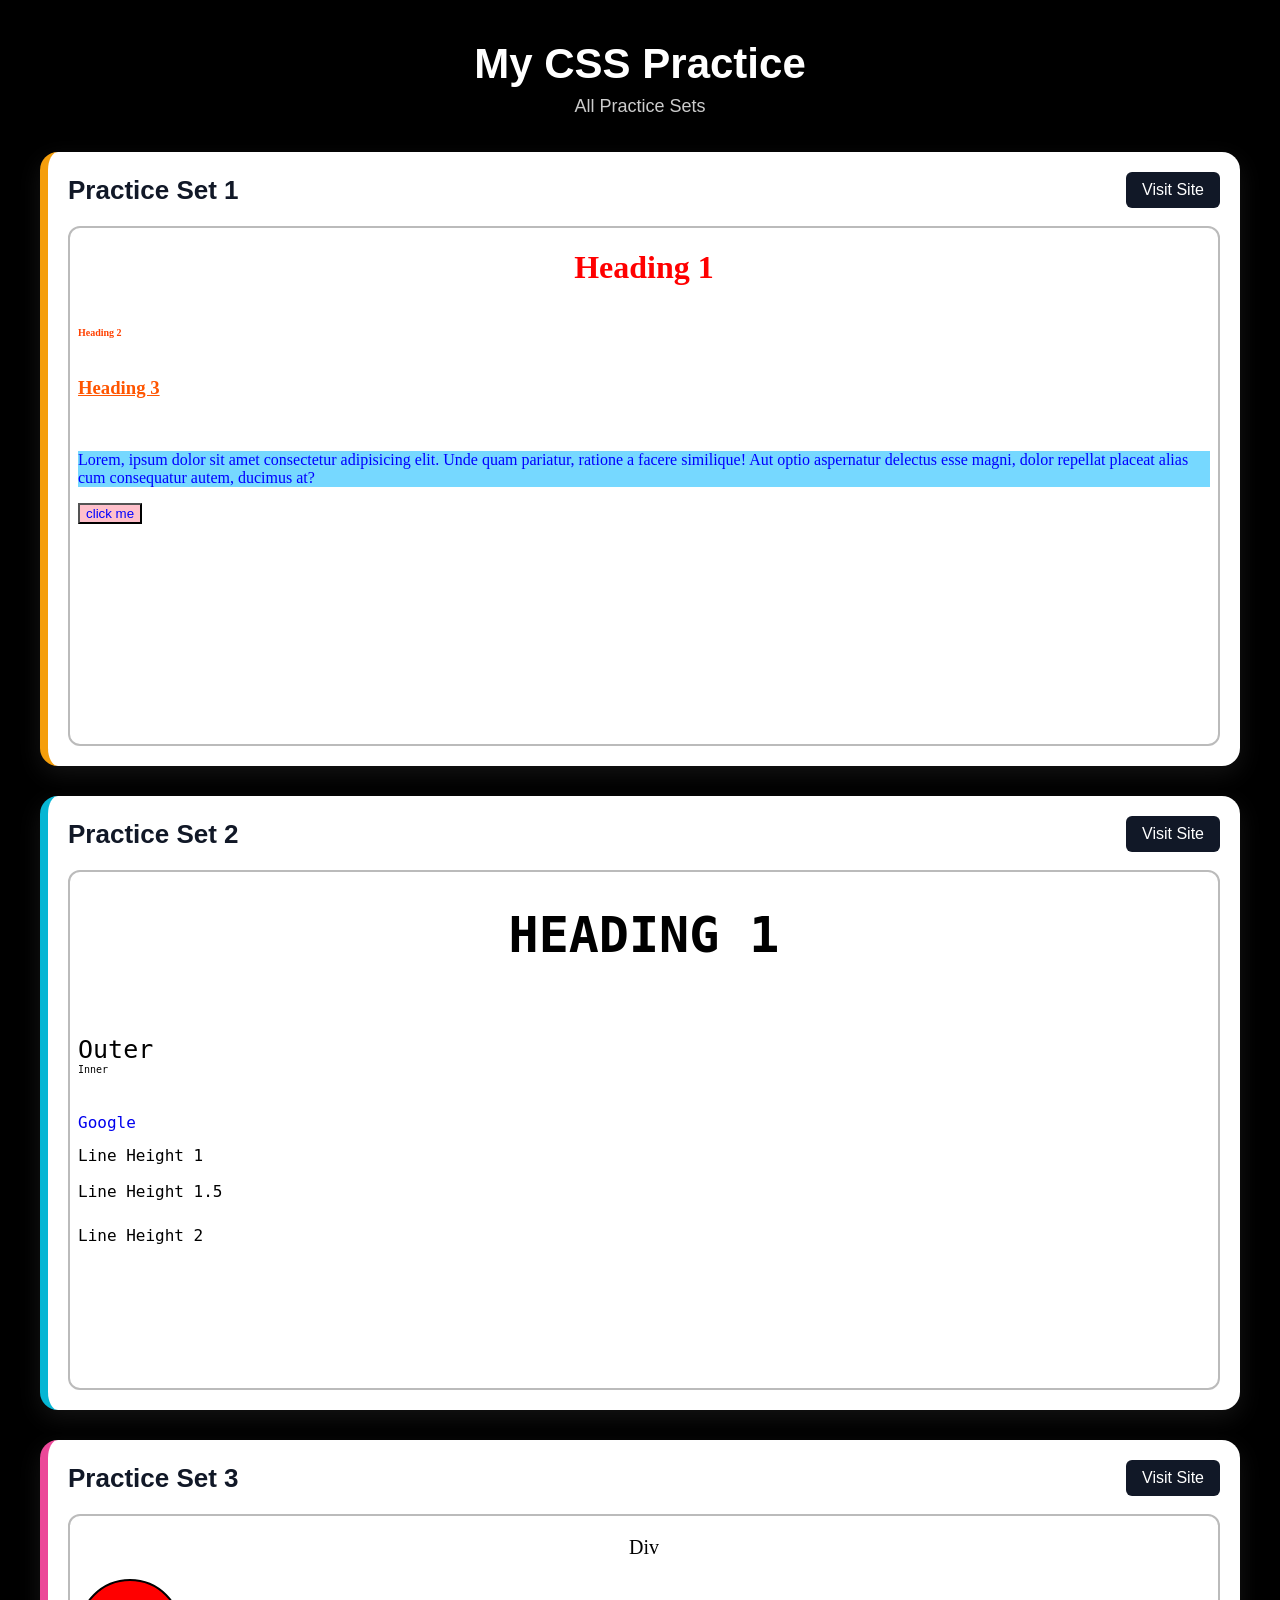
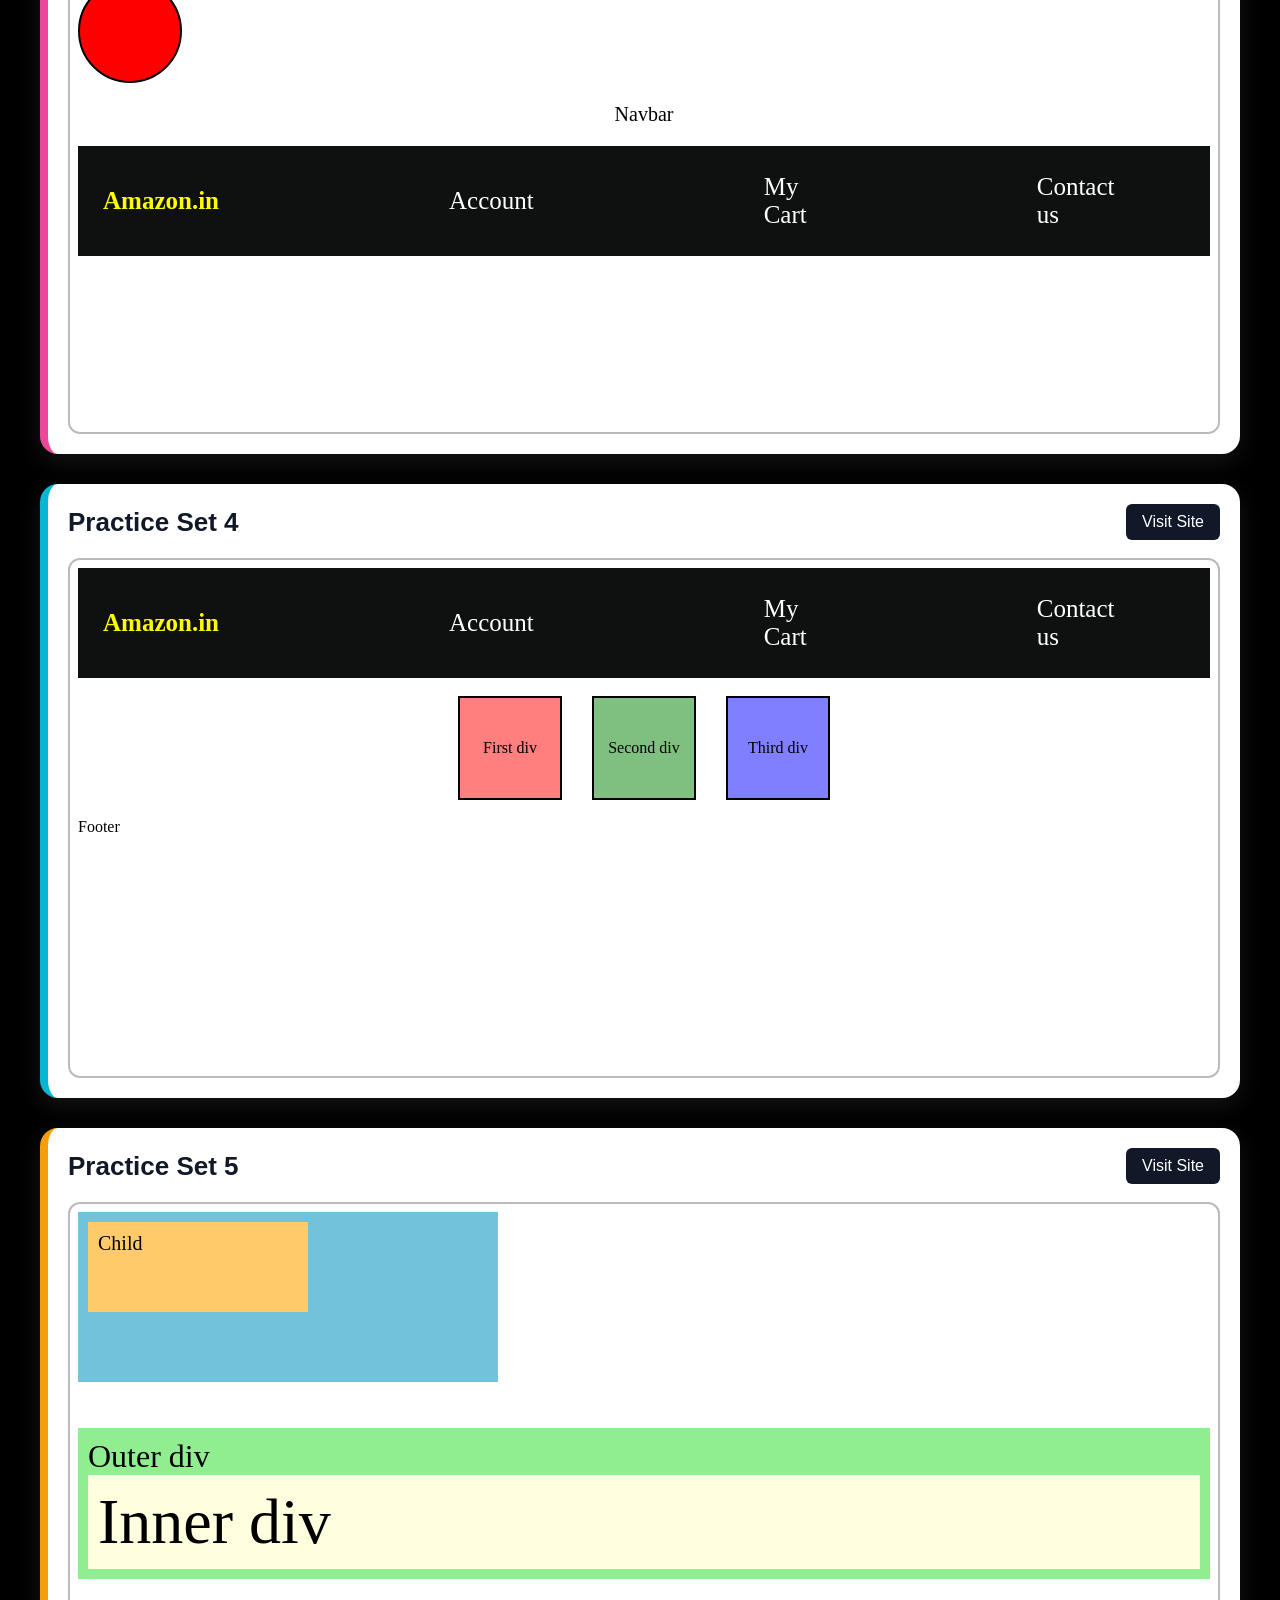
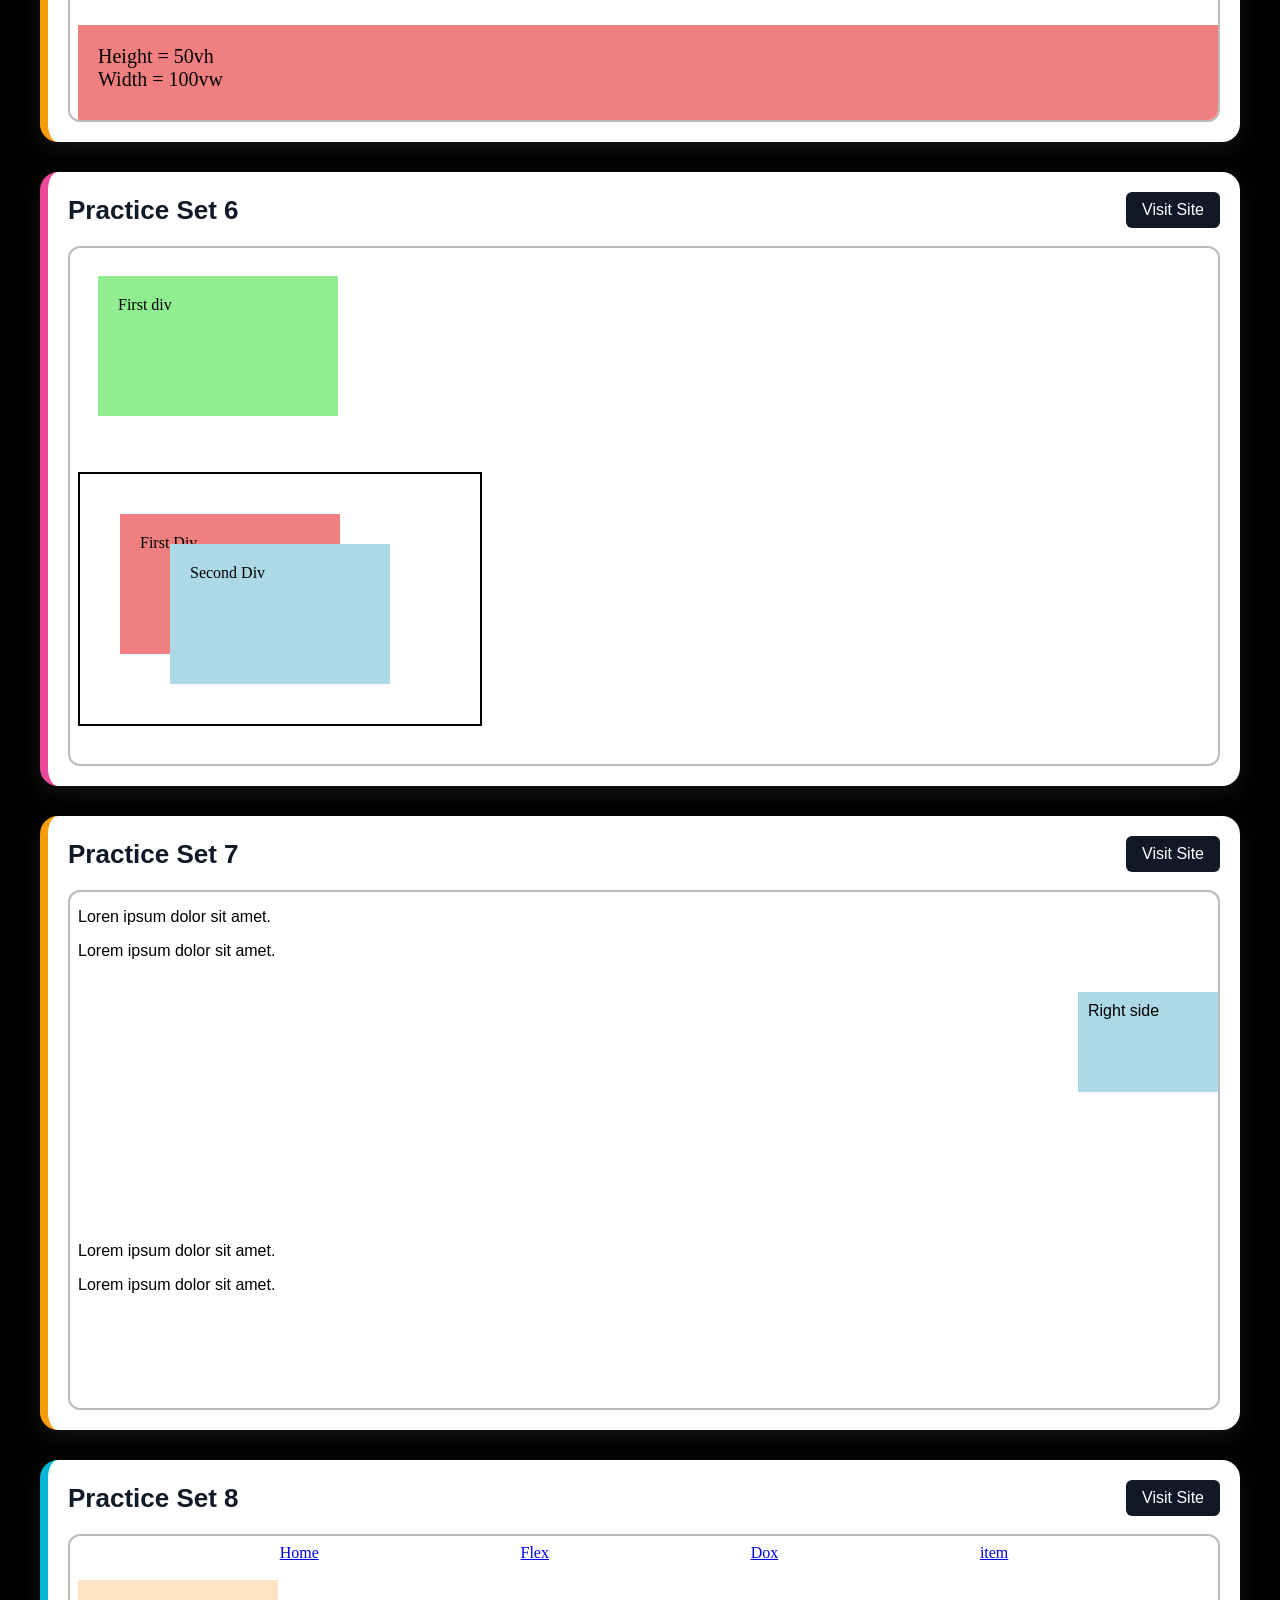
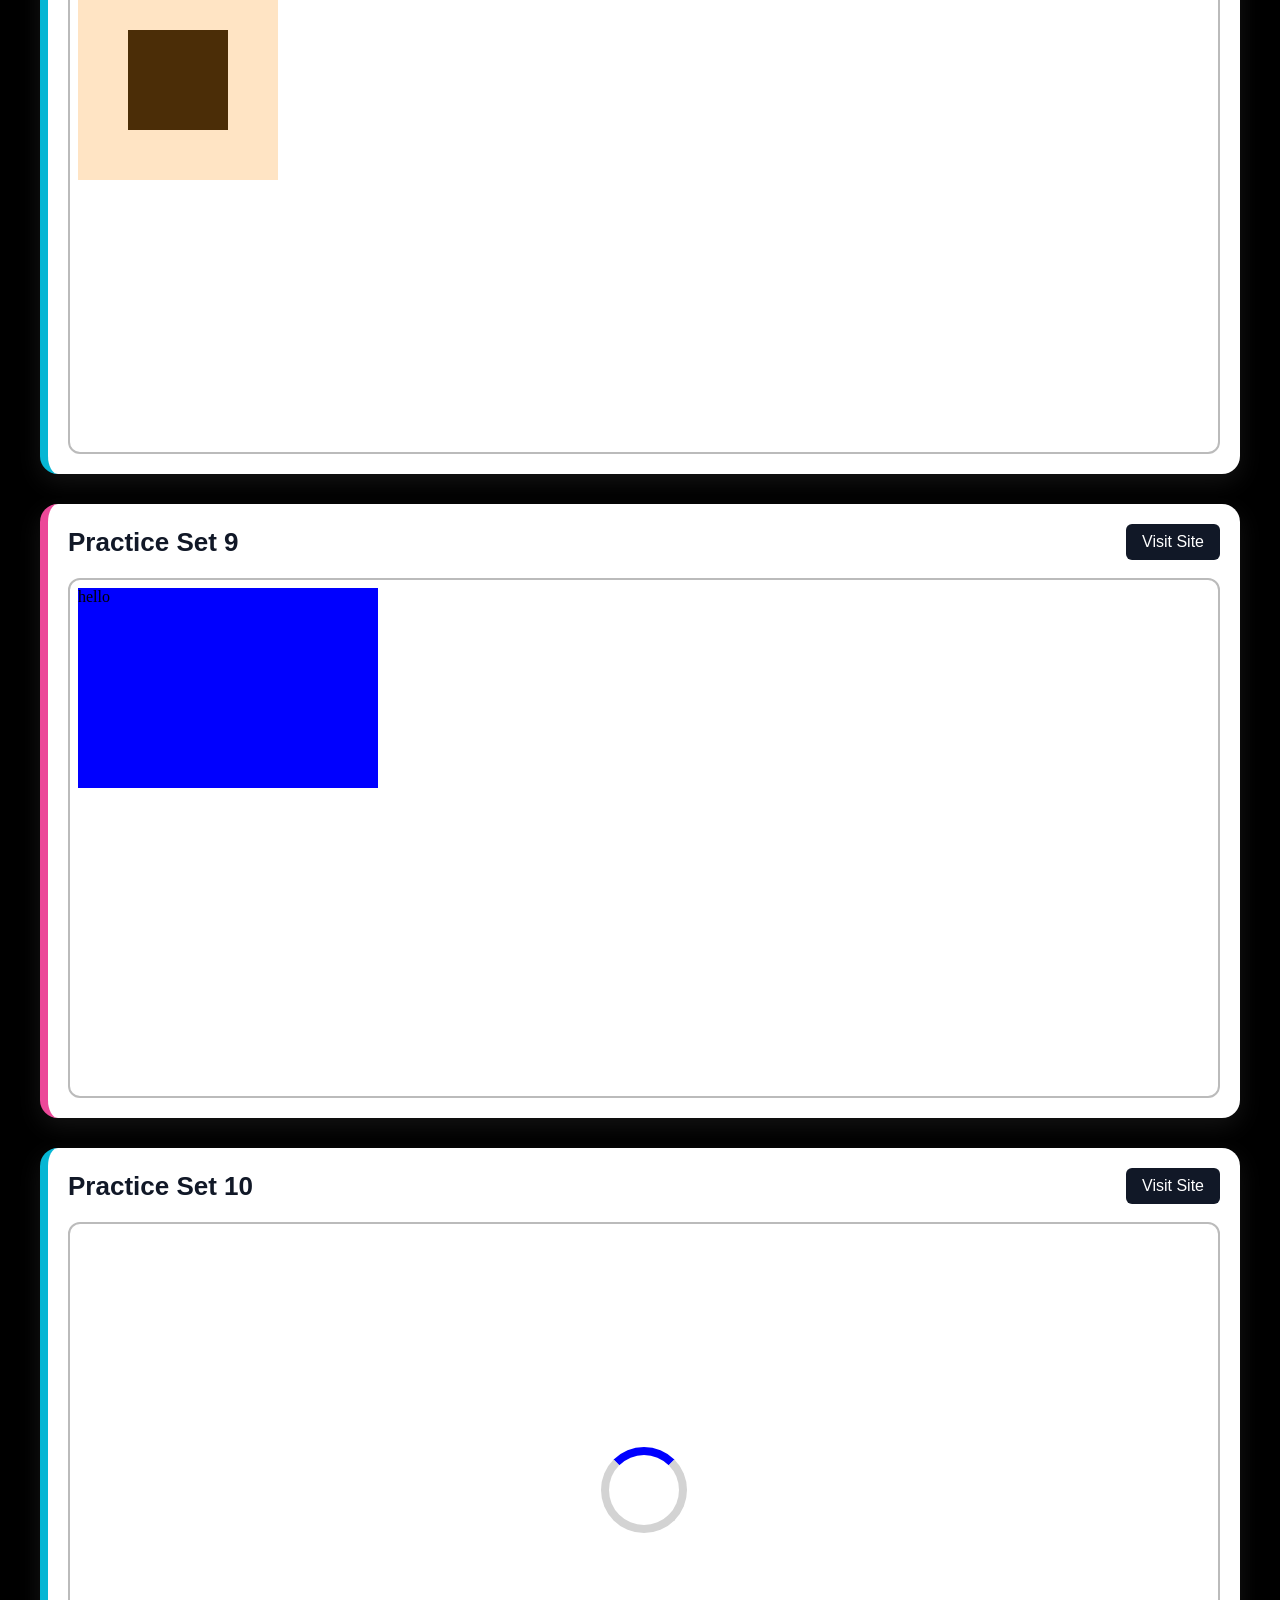
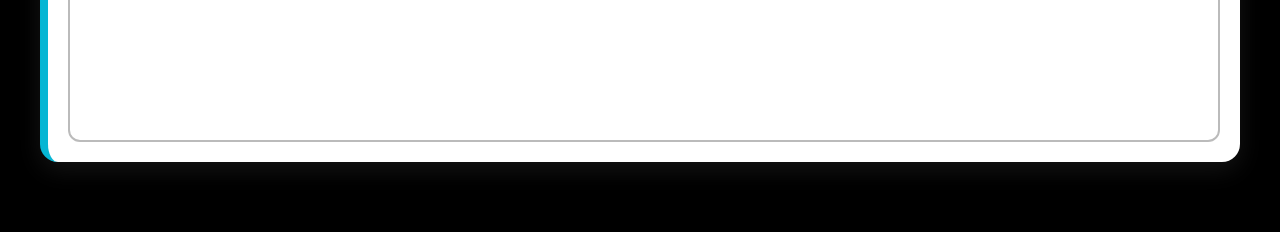
<file: index.html>
<!DOCTYPE html>
<html>
<head>
    <title>My CSS Practice</title>
    <link rel="stylesheet" href="style.css">
</head>
<body>

<h1>My CSS Practice</h1>
<p class="sub">All Practice Sets</p>

<div class="container">

    <div class="card">
        <div class="card-top">
            <h2>Practice Set 1</h2>
            <a href="Practice set 1/!DOCTYPE1.html" target="_blank">Visit Site</a>
        </div>
        <iframe src="Practice set 1/!DOCTYPE1.html"></iframe>
    </div>

    <div class="card">
        <div class="card-top">
            <h2>Practice Set 2</h2>
            <a href="Practice set 2/!DOCTYPE2.html" target="_blank">Visit Site</a>
        </div>
        <iframe src="Practice set 2/!DOCTYPE2.html"></iframe>
    </div>

    <div class="card">
        <div class="card-top">
            <h2>Practice Set 3</h2>
            <a href="Practice set 3/DOCTYPE3.html" target="_blank">Visit Site</a>
        </div>
        <iframe src="Practice set 3/DOCTYPE3.html"></iframe>
    </div>

    <div class="card">
        <div class="card-top">
            <h2>Practice Set 4</h2>
            <a href="Practice set 4/DOCTYPE.html" target="_blank">Visit Site</a>
        </div>
        <iframe src="Practice set 4/DOCTYPE.html"></iframe>
    </div>

    <div class="card">
        <div class="card-top">
            <h2>Practice Set 5</h2>
            <a href="Practice set 5/DOCTYPE.html" target="_blank">Visit Site</a>
        </div>
        <iframe src="Practice set 5/DOCTYPE.html"></iframe>
    </div>

    <div class="card">
        <div class="card-top">
            <h2>Practice Set 6</h2>
            <a href="Practice set 6/DOCTYPE.html" target="_blank">Visit Site</a>
        </div>
        <iframe src="Practice set 6/DOCTYPE.html"></iframe>
    </div>

    <div class="card">
        <div class="card-top">
            <h2>Practice Set 7</h2>
            <a href="Practice set 7/DOCTYPE.html" target="_blank">Visit Site</a>
        </div>
        <iframe src="Practice set 7/DOCTYPE.html"></iframe>
    </div>

    <div class="card">
        <div class="card-top">
            <h2>Practice Set 8</h2>
            <a href="Practice set 8/Doctype.html" target="_blank">Visit Site</a>
        </div>
        <iframe src="Practice set 8/Doctype.html"></iframe>
    </div>

    <div class="card">
        <div class="card-top">
            <h2>Practice Set 9</h2>
            <a href="Practice set 9/Doctype.html" target="_blank">Visit Site</a>
        </div>
        <iframe src="Practice set 9/Doctype.html"></iframe>
    </div>

    <div class="card">
        <div class="card-top">
            <h2>Practice Set 10</h2>
            <a href="Practice set 10/DOCTYPE.html" target="_blank">Visit Site</a>
        </div>
        <iframe src="Practice set 10/DOCTYPE.html"></iframe>
    </div>

</div>

</body>
</html>
</file>
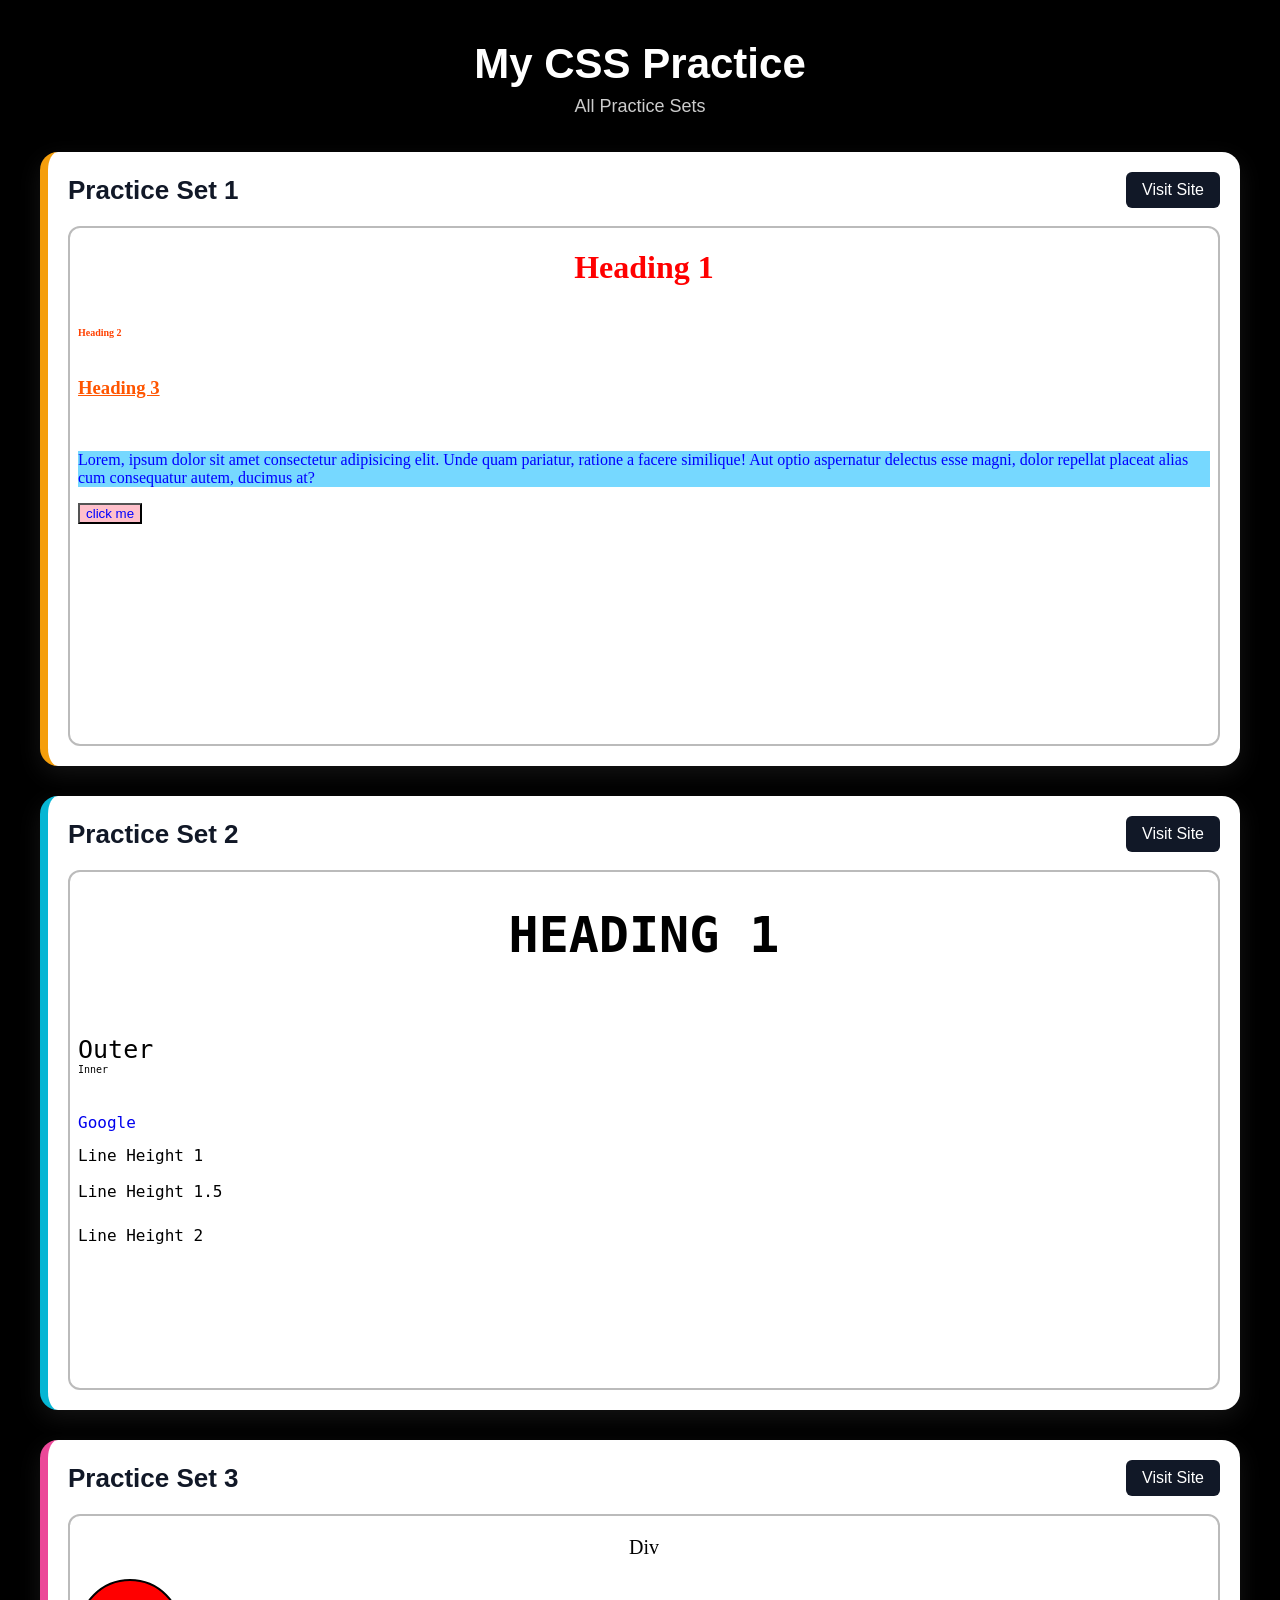
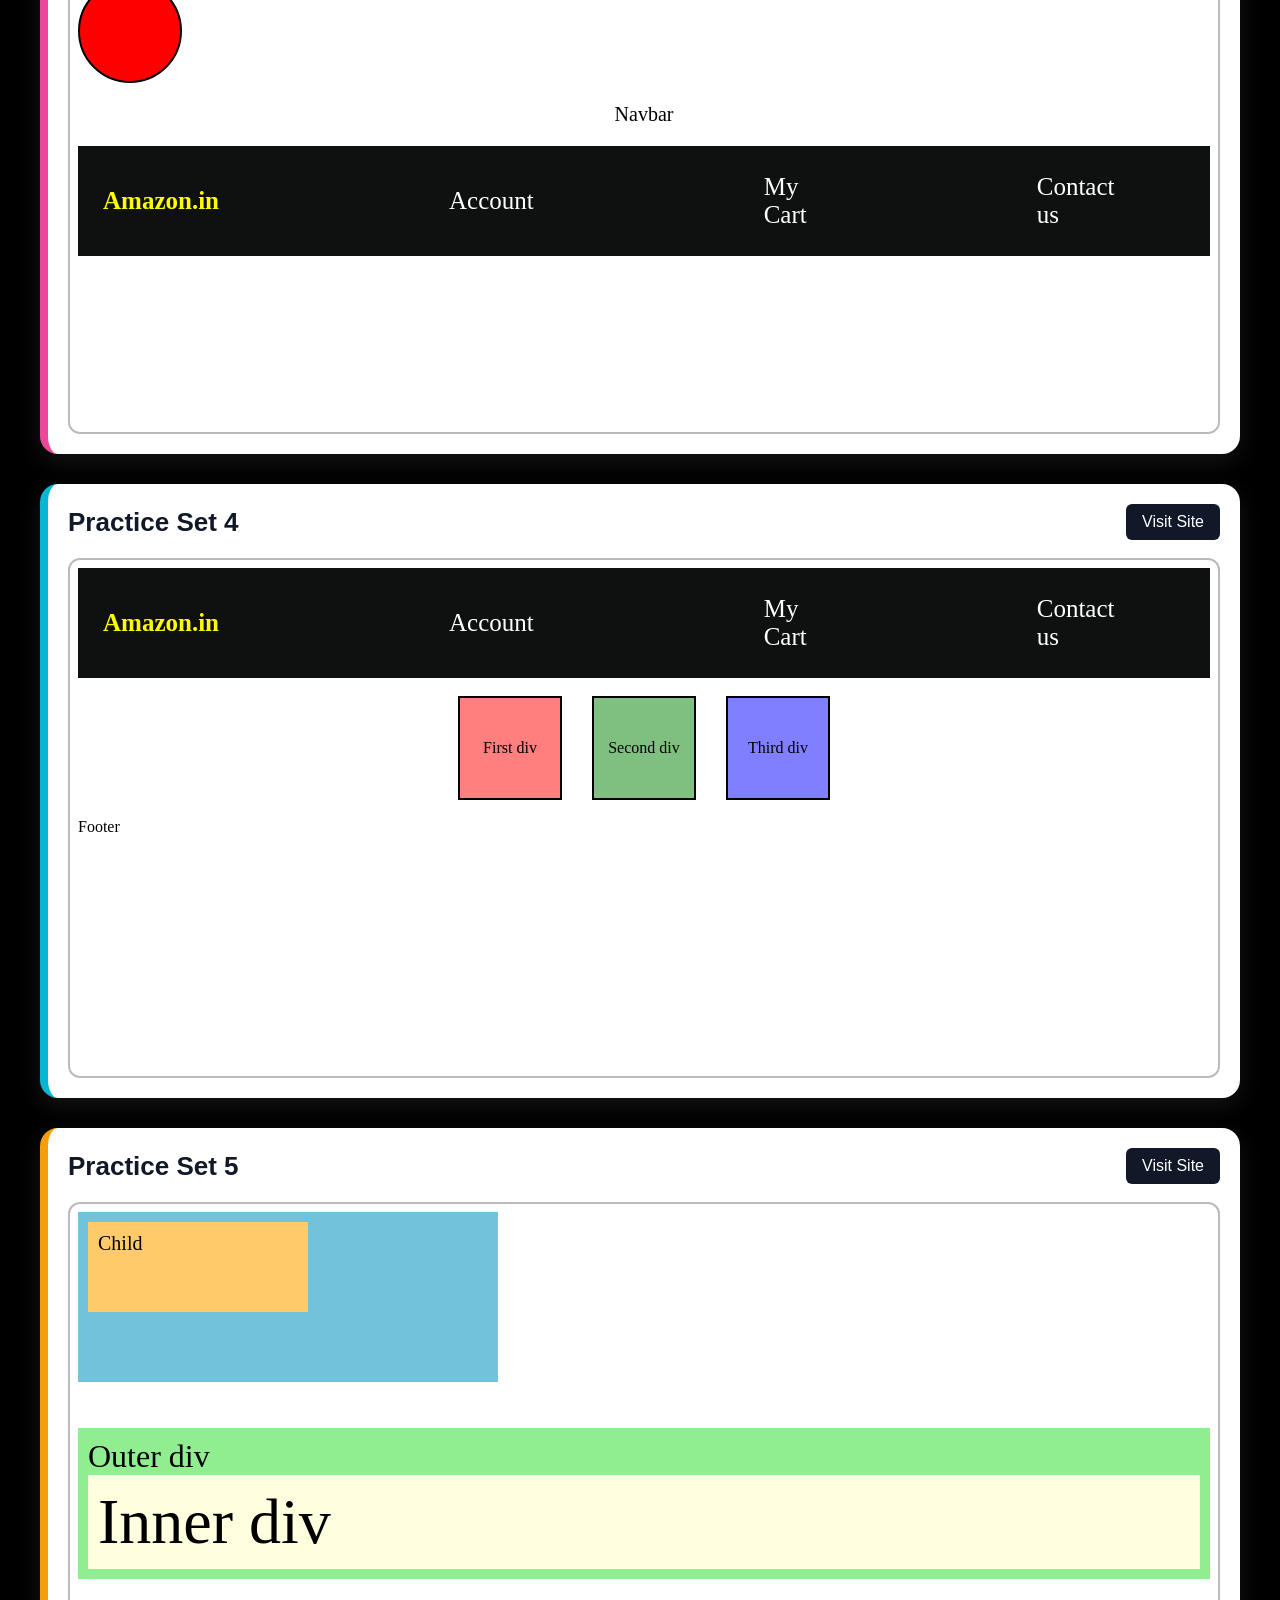
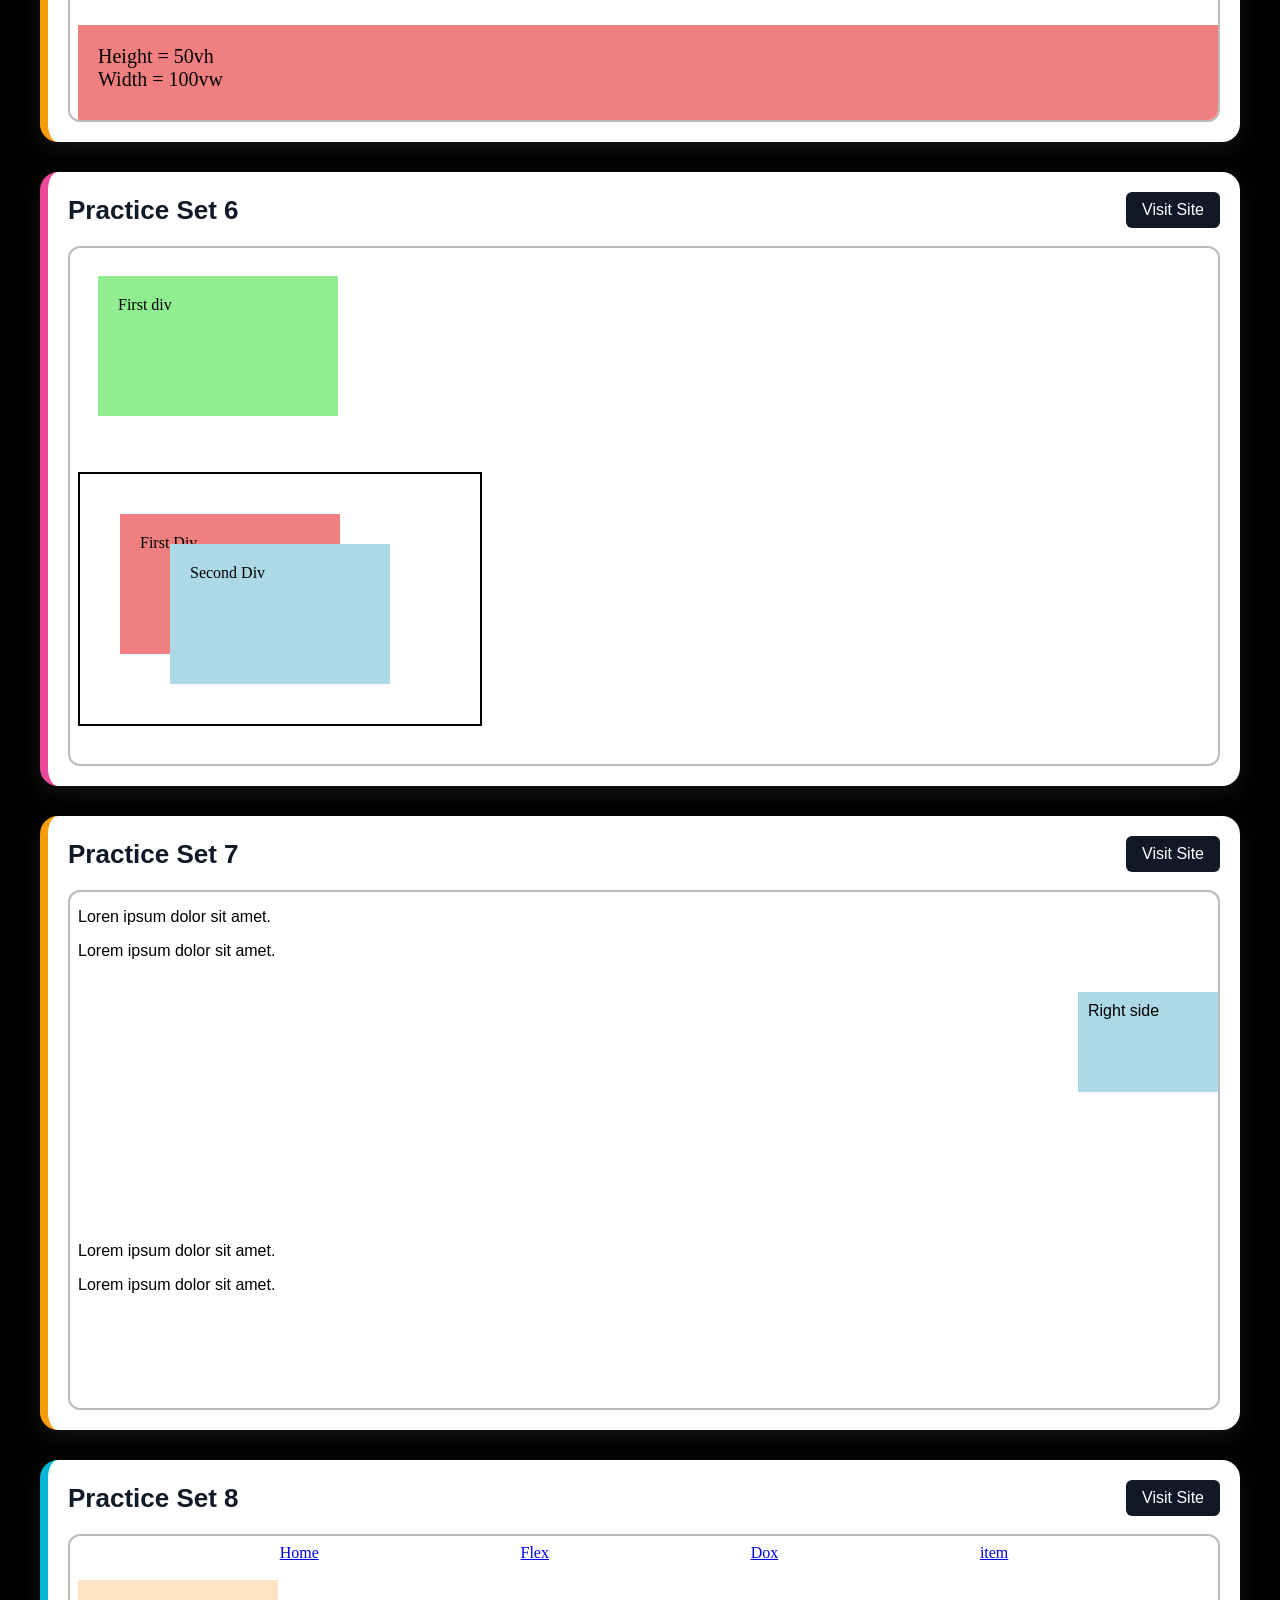
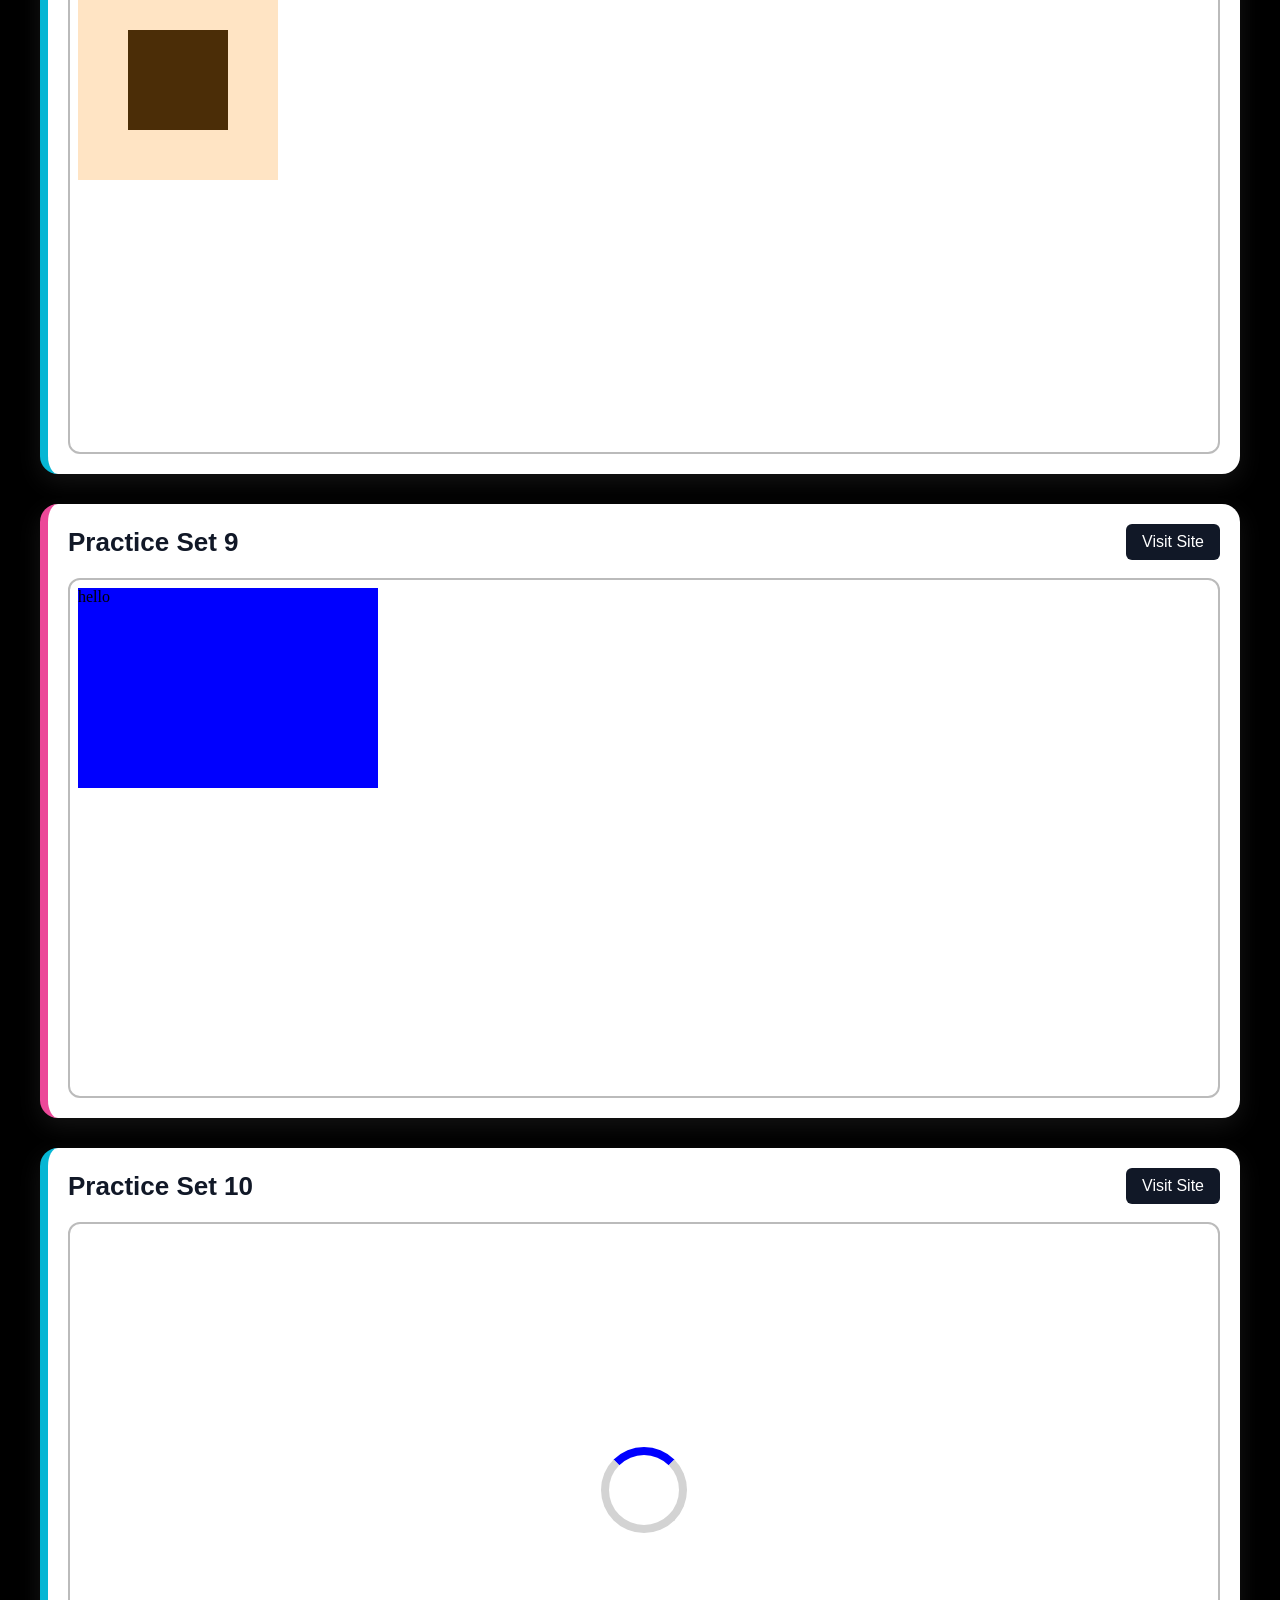
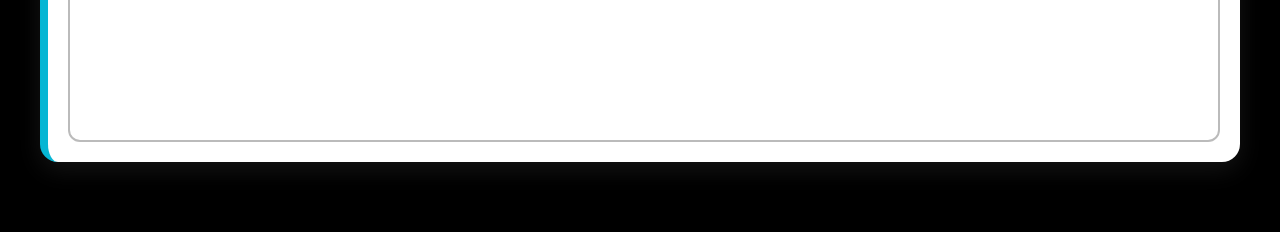
<file: index_vertical.html>
<!DOCTYPE html>
<html>
<head>
    <title>My CSS Practice</title>
    <link rel="stylesheet" href="index_vertical.css">
</head>
<body>

<h1>My CSS Practice</h1>
<p class="sub">All Practice Sets</p>

<div class="container">

    <div class="card">
        <div class="card-top">
            <h2>Practice Set 1</h2>
            <a href="Practice set 1/!DOCTYPE1.html" target="_blank">Visit Site</a>
        </div>
        <iframe src="Practice set 1/!DOCTYPE1.html"></iframe>
    </div>

    <div class="card">
        <div class="card-top">
            <h2>Practice Set 2</h2>
            <a href="Practice set 2/!DOCTYPE2.html" target="_blank">Visit Site</a>
        </div>
        <iframe src="Practice set 2/!DOCTYPE2.html"></iframe>
    </div>

    <div class="card">
        <div class="card-top">
            <h2>Practice Set 3</h2>
            <a href="Practice set 3/DOCTYPE3.html" target="_blank">Visit Site</a>
        </div>
        <iframe src="Practice set 3/DOCTYPE3.html"></iframe>
    </div>

    <div class="card">
        <div class="card-top">
            <h2>Practice Set 4</h2>
            <a href="Practice set 4/DOCTYPE.html" target="_blank">Visit Site</a>
        </div>
        <iframe src="Practice set 4/DOCTYPE.html"></iframe>
    </div>

    <div class="card">
        <div class="card-top">
            <h2>Practice Set 5</h2>
            <a href="Practice set 5/DOCTYPE.html" target="_blank">Visit Site</a>
        </div>
        <iframe src="Practice set 5/DOCTYPE.html"></iframe>
    </div>

    <div class="card">
        <div class="card-top">
            <h2>Practice Set 6</h2>
            <a href="Practice set 6/DOCTYPE.html" target="_blank">Visit Site</a>
        </div>
        <iframe src="Practice set 6/DOCTYPE.html"></iframe>
    </div>

    <div class="card">
        <div class="card-top">
            <h2>Practice Set 7</h2>
            <a href="Practice set 7/DOCTYPE.html" target="_blank">Visit Site</a>
        </div>
        <iframe src="Practice set 7/DOCTYPE.html"></iframe>
    </div>

    <div class="card">
        <div class="card-top">
            <h2>Practice Set 8</h2>
            <a href="Practice set 8/Doctype.html" target="_blank">Visit Site</a>
        </div>
        <iframe src="Practice set 8/Doctype.html"></iframe>
    </div>

    <div class="card">
        <div class="card-top">
            <h2>Practice Set 9</h2>
            <a href="Practice set 9/Doctype.html" target="_blank">Visit Site</a>
        </div>
        <iframe src="Practice set 9/Doctype.html"></iframe>
    </div>

    <div class="card">
        <div class="card-top">
            <h2>Practice Set 10</h2>
            <a href="Practice set 10/DOCTYPE.html" target="_blank">Visit Site</a>
        </div>
        <iframe src="Practice set 10/DOCTYPE.html"></iframe>
    </div>

</div>

</body>
</html>
</file>
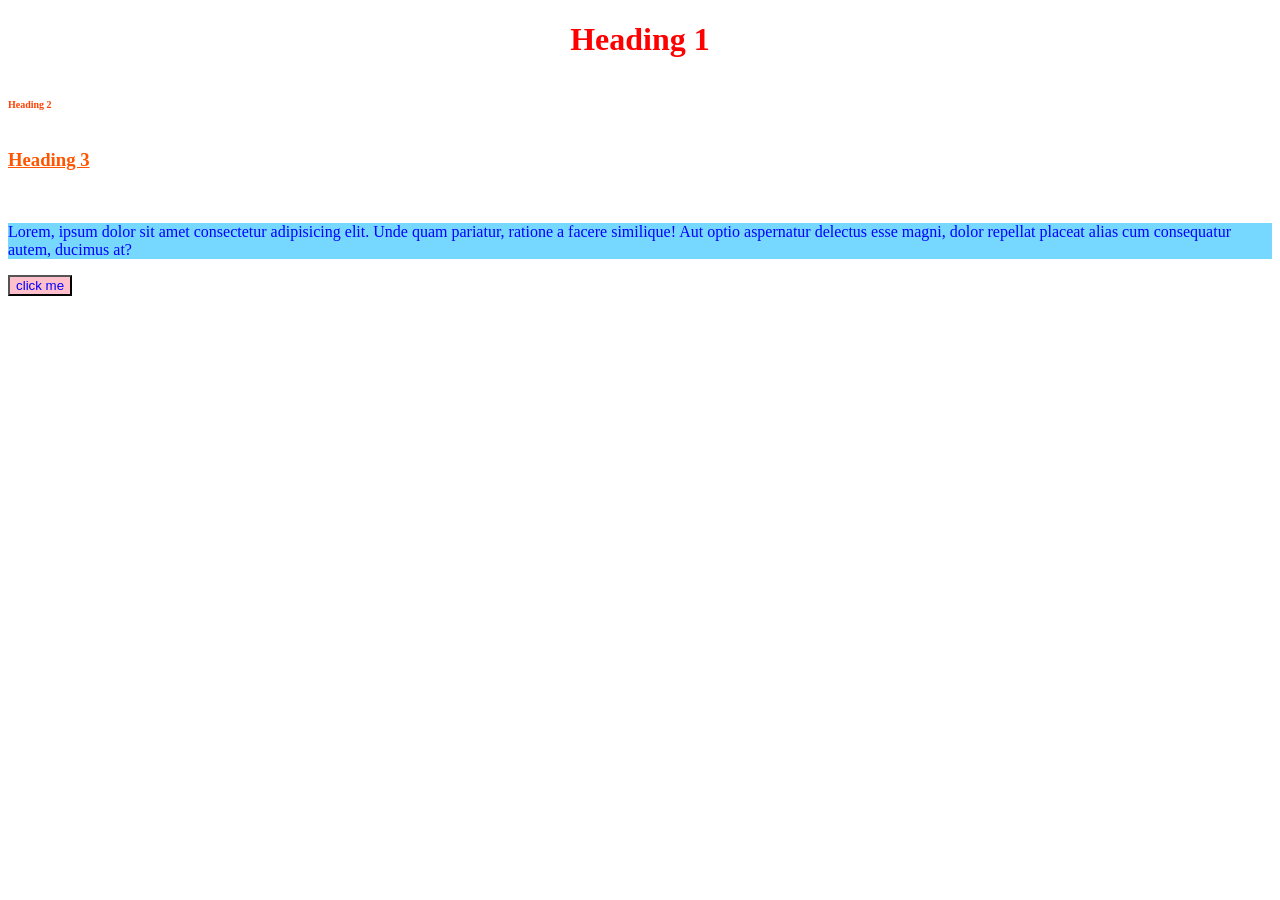
<file: Practice set 1/!DOCTYPE1.html>
<!DOCTYPE html>
<html lang="en">
<head>
    <meta charset="UTF-8">
    <meta name="viewport" content="width=device-width, initial-scale=1.0">
    <title>Practice set 1</title>
    <link rel="stylesheet" href="style.css">
    <style>
        button{
            background-color: blue;
        }
    </style>
</head>
<body>
    <h1 class="heading1">
        Heading 1
    </h1>
    <h2 class="heading2">
        Heading 2
    </h2>
    <h3 class="heading3">
        Heading 3
    </h3><br>
    <div id="Box">
        <p>Lorem, ipsum dolor sit amet consectetur adipisicing elit. Unde quam pariatur, ratione a facere similique! Aut optio aspernatur delectus esse magni, dolor repellat placeat alias cum consequatur autem, ducimus at?
        </p>
    </div>

    <button style="background-color: pink;">click me
    </button>
</body>
</html>
</file>
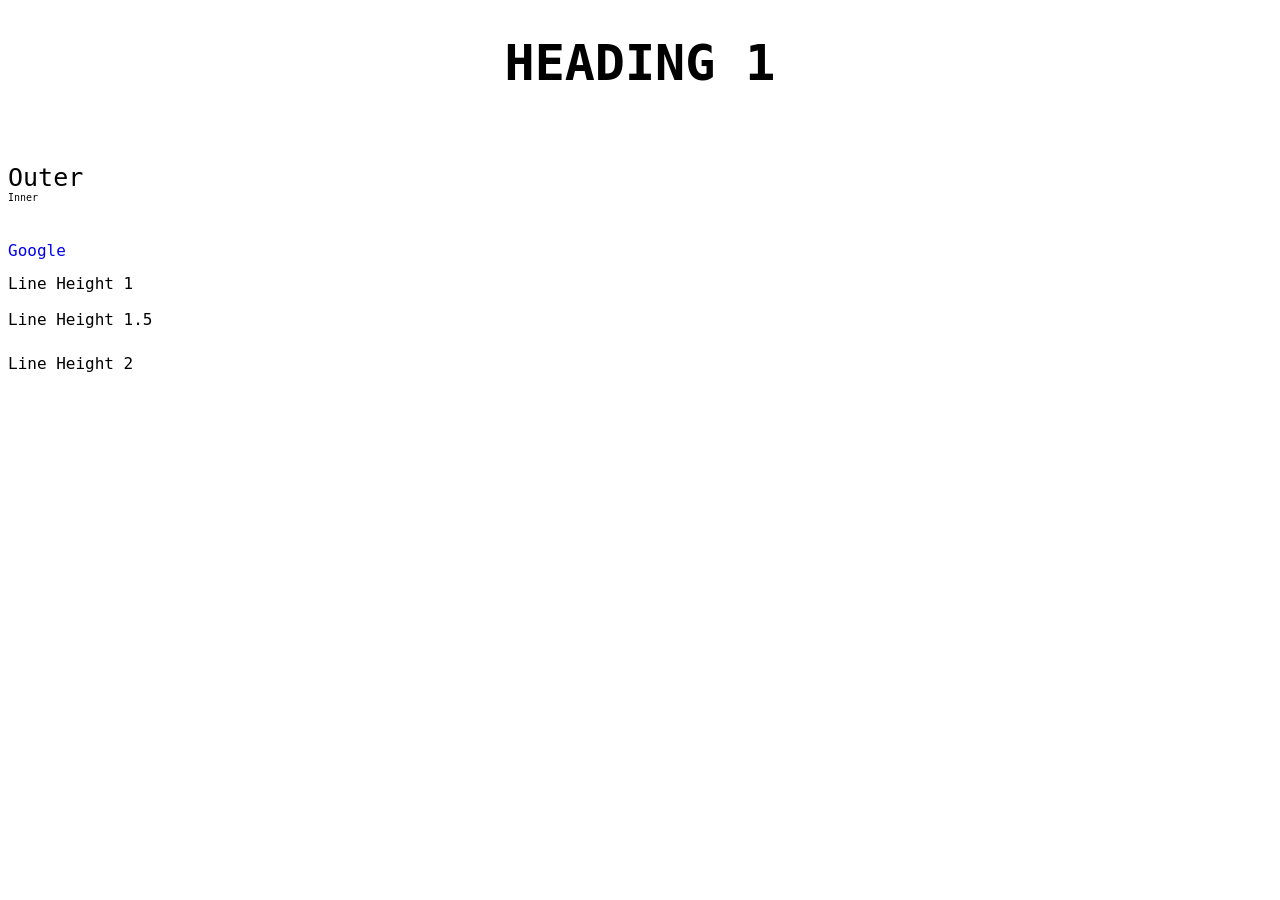
<file: Practice set 2/!DOCTYPE2.html>
<!DOCTYPE html>
<html lang="en">
<head>
    <meta charset="UTF-8">
    <meta name="viewport" content="width=device-width, initial-scale=1.0">
    <title>Practice set 2</title>
    <link rel="stylesheet" href="style.css">
    <style>

    </style>
</head>
<body>
    <h1 class="heading1">
        Heading 1
    </h1>
    <br>
    <br>
    <div class="outer">
        Outer
        <div class="inner">
            Inner
        </div>
    </div>
    <br>
    <br>
    <a href="https://www.google.com">Google</a>
    <p class="one">Line Height 1</p>
    <p class="two">Line Height 1.5</p>
    <p class="three">Line Height 2</p>
    <br>
    <br>
</body>
</html>
</file>
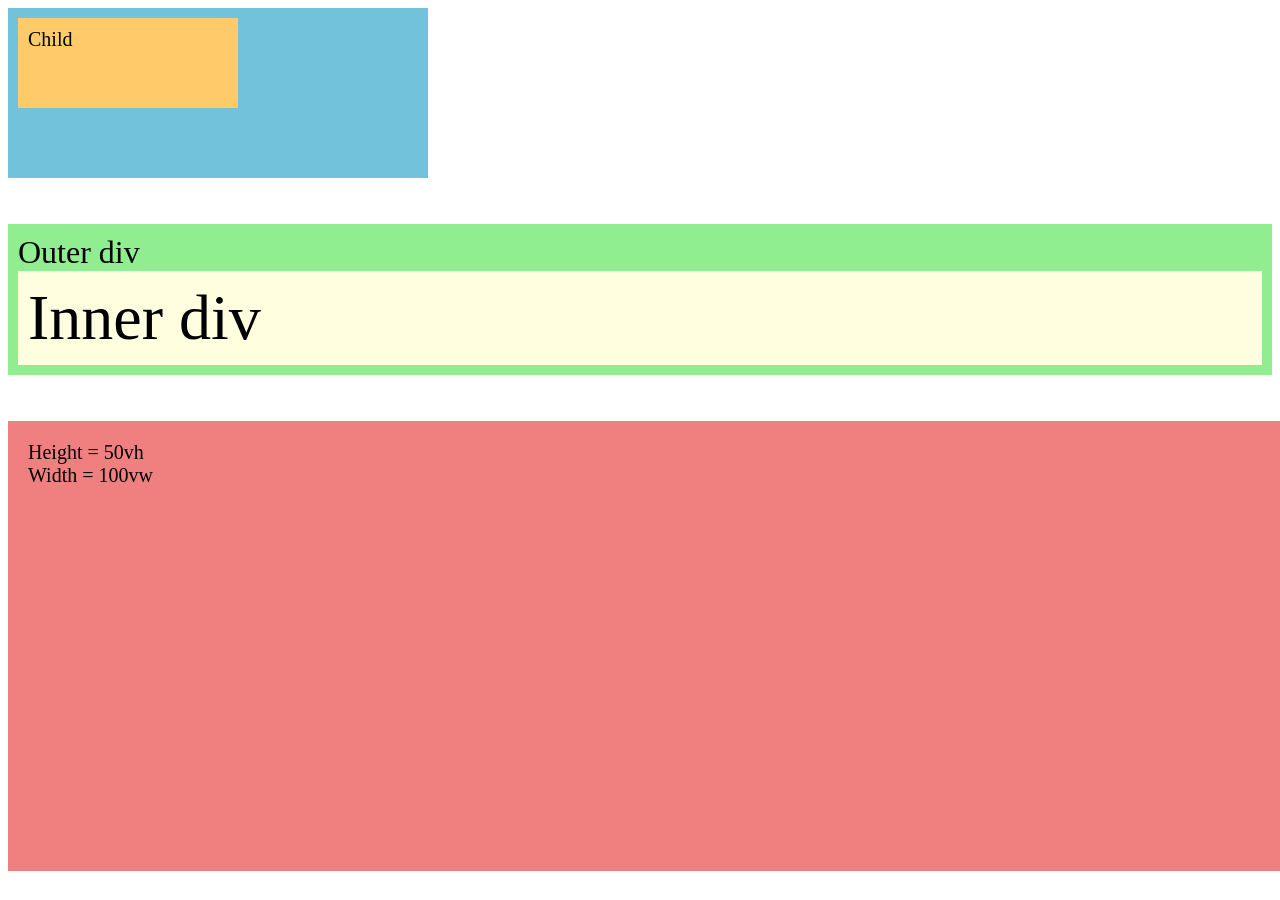
<file: Practice set 5/DOCTYPE.html>
<!DOCTYPE html>
<html lang="en">
<head>
    <meta charset="UTF-8">
    <meta name="viewport" content="width=device-width, initial-scale=1.0">
    <title>Practice Set 5 </title>
    <link rel="stylesheet" href="style.css">
</head>
<body>

    <div class="parent">
        <div class="child">
            Child
        </div>
    </div>
    <br>
    <br>
    <div class="outer">
        Outer div
        <div class="inner">
            Inner div
        </div>
    </div>
    <br>
    <br>
    <div class="screen-box">
        Height = 50vh <br>
        Width = 100vw
    </div>
</body>
</html>
</file>
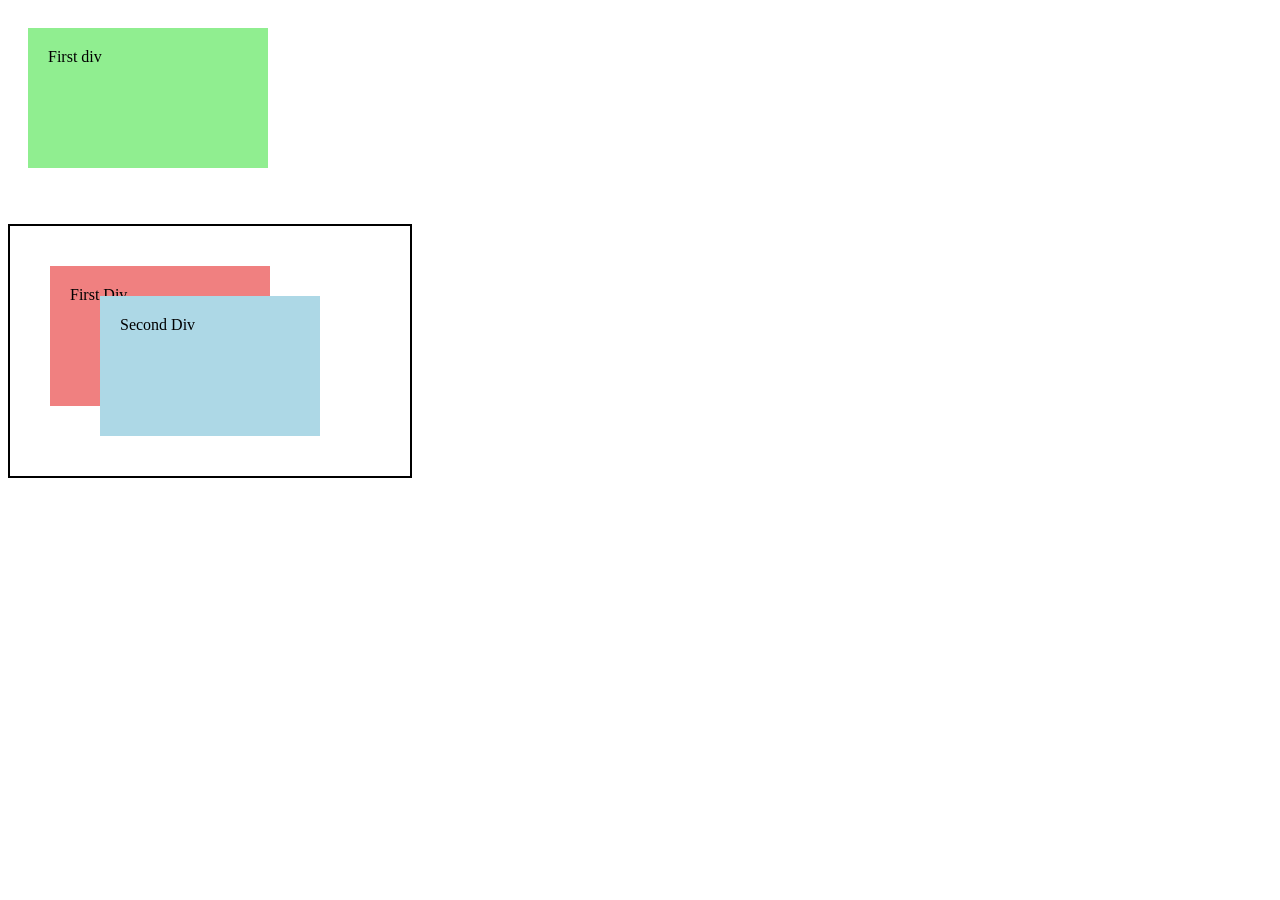
<file: Practice set 6/DOCTYPE.html>
<!DOCTYPE html>
<html lang="en">
<head>
    <meta charset="UTF-8">
    <meta name="viewport" content="width=device-width, initial-scale=1.0">
    <title>Practice Set 6</title>
    <link rel="stylesheet" href="style.css">
</head>
<body>

    <div class="one">First div</div>
    <br>
    <br>
    <div class="parent">
        <div class="box red">First Div</div>
        <div class="box blue">Second Div</div>
    </div>
</body>
</html>
</file>
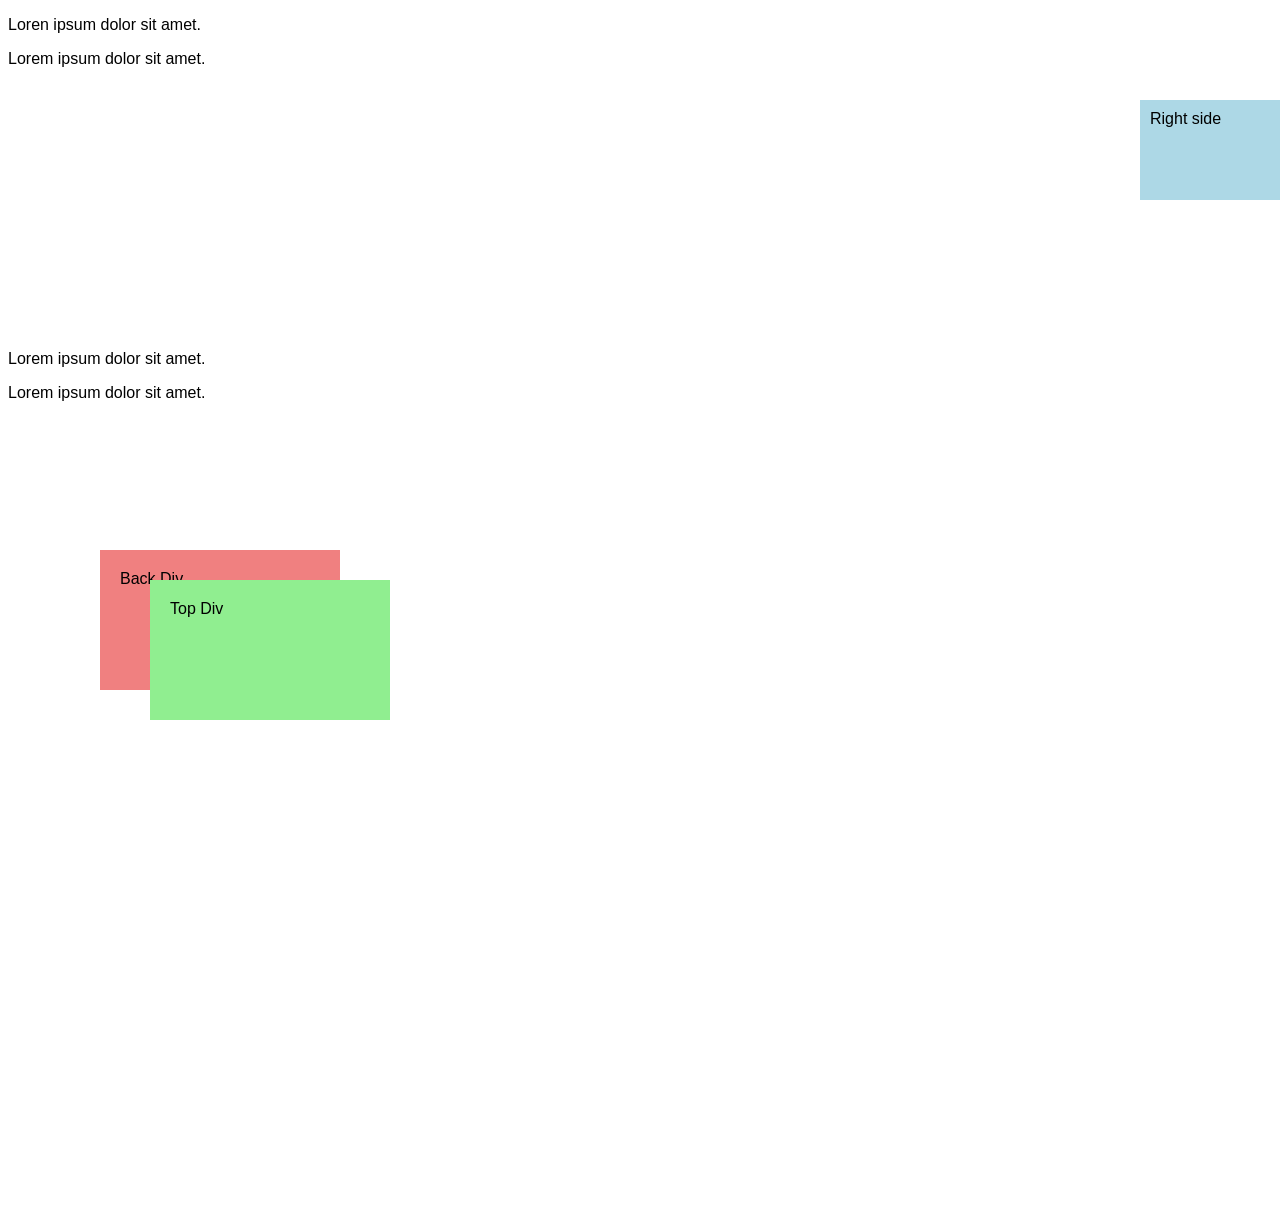
<file: Practice set 7/DOCTYPE.html>
<!DOCTYPE html>
<html lang="en">
<head>
    <meta charset="UTF-8">
    <meta name="viewport" content="width=device-width, initial-scale=1.0">
    <title></title>
    <link rel="stylesheet" href="style.css">
</head>
<body>
    <p>Loren ipsum dolor sit amet.</p>
    <p>Lorem ipsum dolor sit amet.</p>

    <div class="nature">
        Love Nature
    </div>

    <p>Lorem ipsum dolor sit amet.</p>
    <p>Lorem ipsum dolor sit amet.</p>

    <br><br><br><br><br><br>

    <div class="right-box">
        Right side
    </div>

    <br><br><br><br><br><br>

    <div class="box back">Back Div</div>
    <div class="box front">Top Div</div>

</body>
</html>
</file>
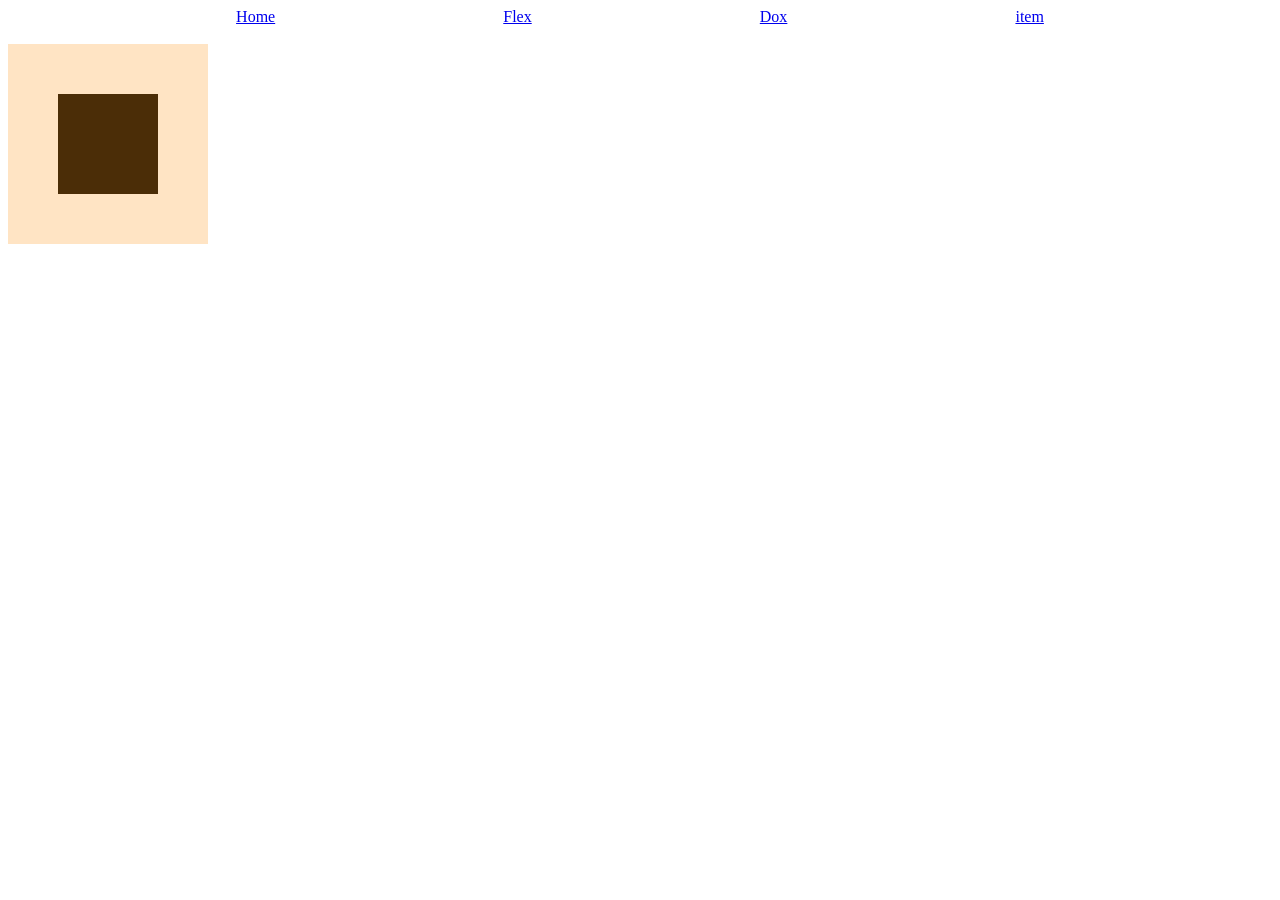
<file: Practice set 8/Doctype.html>
<!DOCTYPE html>
<html lang="en">
<head>
    <meta charset="UTF-8">
    <meta name="viewport" content="width=device-width, initial-scale=1.0">
    <title>Document</title>
    <link rel="stylesheet" href="style.css">
</head>
<body>
    <nev>
        <a href="index.html">Home</a>
        <a href="index.html">Flex</a>
        <a href="index.html">Dox</a>
        <a href="index.html">item</a>
    </nev><br>
    <div class="parent">
        <div class="child">
        </div>
    </div>
</body>
</html>
</file>
<file: style.css>
* {
    margin: 0;
    padding: 0;
    box-sizing: border-box;
}
body {
    font-family: Arial, sans-serif;
    background-color: black;
    min-height: 100vh;
    padding: 40px 25px;
    color: white;
}
h1 {
    text-align: center;
    font-size: 42px;
    margin-bottom: 8px;
}

.sub {
    text-align: center;
    color: #cccccc;
    font-size: 18px;
    margin-bottom: 35px;
}

.container {
    width: 100%;
    max-width: 1200px;
    margin: auto;
}

.card {
    background-color: #ffffff;
    color: #111827;
    border-radius: 18px;
    padding: 20px;
    margin-bottom: 30px;
    box-shadow: 0 8px 25px rgba(255, 255, 255, 0.08);
    border-left: 8px solid #f59e0b;
}

.card:nth-child(2n) {
    border-left-color: #06b6d4;
}

.card:nth-child(3n) {
    border-left-color: #ec4899;
}

.card-top {
    display: flex;
    align-items: center;
    justify-content: space-between;
    margin-bottom: 18px;
}

.card h2 {
    font-size: 26px;
    color: #111827;
}

.card-top a {
    background-color: #111827;
    color: white;
    text-decoration: none;
    padding: 9px 16px;
    border-radius: 6px;
}

.card-top a:hover {
    background-color: #374151;
}

iframe {
    display: block;
    width: 100%;
    height: 520px;
    border: 2px solid #bbbbbb;
    border-radius: 12px;
    background-color: white;
}

.card:hover {
    transform: translateY(-3px);
    transition: 0.2s;
}

@media (max-width: 700px) {
    body {
        padding: 25px 12px;
    }

    h1 {
        font-size: 32px;
    }

    iframe {
        height: 420px;
    }
}
</file>
<file: index_vertical.css>
* {
    margin: 0;
    padding: 0;
    box-sizing: border-box;
}
body {
    font-family: Arial, sans-serif;
    background-color: black;
    min-height: 100vh;
    padding: 40px 25px;
    color: white;
}

h1 {
    text-align: center;
    font-size: 42px;
    margin-bottom: 8px;
}

.sub {
    text-align: center;
    color: #cccccc;
    font-size: 18px;
    margin-bottom: 35px;
}

.container {
    width: 100%;
    max-width: 1200px;
    margin: auto;
}

.card {
    background-color: #ffffff;
    color: #111827;
    border-radius: 18px;
    padding: 20px;
    margin-bottom: 30px;
    box-shadow: 0 8px 25px rgba(255, 255, 255, 0.08);
    border-left: 8px solid #f59e0b;
}

.card:nth-child(2n) {
    border-left-color: #06b6d4;
}

.card:nth-child(3n) {
    border-left-color: #ec4899;
}

.card-top {
    display: flex;
    align-items: center;
    justify-content: space-between;
    margin-bottom: 18px;
}

.card h2 {
    font-size: 26px;
    color: #111827;
}

.card-top a {
    background-color: #111827;
    color: white;
    text-decoration: none;
    padding: 9px 16px;
    border-radius: 6px;
}

.card-top a:hover {
    background-color: #374151;
}

iframe {
    display: block;
    width: 100%;
    height: 520px;
    border: 2px solid #bbbbbb;
    border-radius: 12px;
    background-color: white;
}

.card:hover {
    transform: translateY(-3px);
    transition: 0.2s;
}

@media (max-width: 700px) {
    body {
        padding: 25px 12px;
    }

    h1 {
        font-size: 32px;
    }

    iframe {
        height: 420px;
    }
}
</file>
<file: Practice set 1/style.css>
#Box{
    background-color: rgba(0, 183, 255, 0.538);
    font-weight: 100;

}
.heading1{
    color: red;
    text-align: center;
    text-transform: capitalize;
}
.heading2{
    color: rgb(255, 64, 0);
    font-size: 10px;
    line-height: 50px;
}
.heading3{
    color: rgb(255, 85, 0);
    text-decoration: underline;
    text-transform: capitalize;
}
button{
    background-color: green;
}
*{
    color: blue;
}
</file>
<file: Practice set 2/style.css>
.heading1{
    text-align: center;
    font-size: 50px;
    text-transform: uppercase;
}
*{
    font-family: 'Monospace';
}
.outer{
    font-size: 25px;
}
.inner{
    font-size: 10px;
}
a{
    text-decoration: none;
}

.one{
    line-height: 1;
}
.two{
    line-height: 1.5;
}
.three{
    line-height: 2;
}
</file>
<file: Practice set 5/style.css>
.parent {
    width: 400px;
    height: 150px;
    background-color: rgb(114, 194, 220);
    padding: 10px;
}
.child {
    width: 50%;
    height: 70px;
    background-color: rgba(255, 203, 106);
        padding: 10px;
}
body{
    font-size: 20px;
}
.outer {
    font-size: 2rem;
    background-color: lightgreen;
    padding: 10px;
}
.inner {
    font-size: 2em;
    background-color: lightyellow;
    padding: 10px;
}
.screen-box {
    height: 50vh;
    width: 100vw;
    background-color: lightcoral;
    padding: 20px;
    box-sizing: border-box;
}
</file>
<file: Practice set 6/style.css>
.one {
    width: 200px;
    height: 100px;
    background-color: lightgreen;
    position: relative;
    top: 20px;
    left: 20px;
    padding: 20px;
    margin-bottom: 40px;
}

.parent {
    width: 400px;
    height: 250px;
    border: 2px solid black;
    position: relative;
}

.box {
    width: 180px;
    height: 100px;
    padding: 20px;
}

.red {
    background-color: lightcoral;
    position: relative;
    top: 40px;
    left: 40px;
    z-index: 1;
}

.blue {
    background-color: lightblue;
    position: absolute;
    top: 70px;
    left: 90px;
    z-index: 2;
}
</file>
<file: Practice set 7/style.css>
body {
    font-family: Arial, sans-serif;
    min-height: 1200px;
}

/* Q1 */
.nature {
    width: 500px;
    height: 250px;
    background-image: url("https://images.unsplash.com/photo-1441974231531-c6227db76b6e");
    background-size: cover;
    background-position: center;
    color: white;
    font-size: 30px;
    display: flex;
    justify-content: center;
    align-items: center;
}


/* Q2 */
.right-box {
    width: 120px;
    height: 80px;
    background-color: lightblue;
    position: fixed;
    right: 0;
    top: 100px;
    padding: 10px;
}


/* Q3 */
.box {
    width: 200px;
    height: 100px;
    position: absolute;
    padding: 20px;
}

.back {
    background-color: lightcoral;
    top: 550px;
    left: 100px;
    z-index: 1;
}

.front {
    background-color: lightgreen;
    top: 580px;
    left: 150px;
    z-index: 2;
}
</file>
<file: Practice set 8/style.css>
nev{
    display:flex;
    justify-content: space-evenly;
}
.parent{
    width: 200px;
    height: 200px;
    background-color: bisque;

    display: flex;
    justify-content: center;
    align-items: center;
}

.child{
    width: 100px;
    height: 100px;
    background-color: rgb(75, 45, 7);
}
</file>
